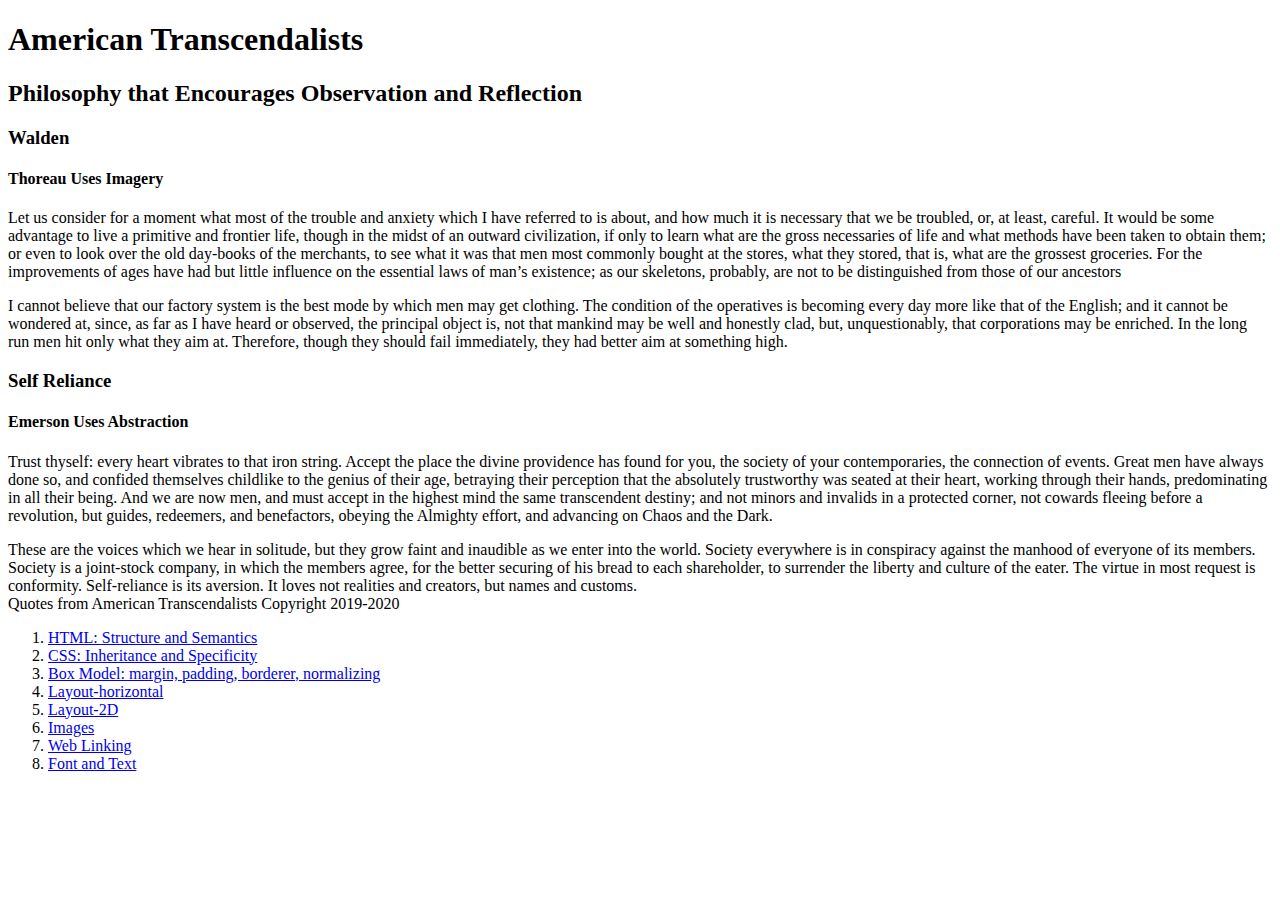
<file: index.html>
<!DOCTYPE html>
<html lang="en">
<head>
  <meta charset="UTF-8">
  <meta name="viewport" content="width=device-width, initial-scale=1.0">
  <meta http-equiv="X-UA-Compatible" content="ie=edge">
  <title>Quotes from American Transcendalists</title>
</head>
<body>
  <header><h1>American Transcendalists</h1></header>

 <header><h2>Philosophy that Encourages Observation and Reflection</h2></header>

  <Section 1><h3>Walden</h3></Section 1>

  <h4>Thoreau Uses Imagery</h4>
  <article1><p>Let us consider for a moment what most of the trouble and anxiety which I have referred to is about, and how much it is necessary that we be troubled, or, at least, careful. It would be some advantage to live a primitive and frontier life, though in the midst of an outward civilization, if only to learn what are the gross necessaries of life and what methods have been taken to obtain them; or even to look over the old day-books of the merchants, to see what it was that men most commonly bought at the stores, what they stored, that is, what are the grossest groceries. For the improvements of ages have had but little influence on the essential laws of man’s existence; as our skeletons, probably, are not to be distinguished from those of our ancestors</p></article1>

  <article2><p>I cannot believe that our factory system is the best mode by which men may get clothing. The condition of the operatives is becoming every day more like that of the English; and it cannot be wondered at, since, as far as I have heard or observed, the principal object is, not that mankind may be well and honestly clad, but, unquestionably, that corporations may be enriched. In the long run men hit only what they aim at. Therefore, though they should fail immediately, they had better aim at something high.</p></article2>

  <Section 2><h3>Self Reliance</h3></Section 2>

    <header><h4>Emerson Uses Abstraction</h4></header>
    <article 1><p>Trust thyself: every heart vibrates to that iron string. Accept the place the divine providence has found for you, the society of your contemporaries, the connection of events. Great men have always done so, and confided themselves childlike to the genius of their age, betraying their perception that the absolutely trustworthy was seated at their heart, working through their hands, predominating in all their being. And we are now men, and must accept in the highest mind the same transcendent destiny; and not minors and invalids in a protected corner, not cowards fleeing before a revolution, but guides, redeemers, and benefactors, obeying the Almighty effort, and advancing on Chaos and the Dark.</p></article 1>

    
   <article 2>These are the voices which we hear in solitude, but they grow faint and inaudible as we enter into the world. Society everywhere is in conspiracy against the manhood of everyone of its members. Society is a joint-stock company, in which the members agree, for the better securing of his bread to each shareholder, to surrender the liberty and culture of the eater. The virtue in most request is conformity. Self-reliance is its aversion. It loves not realities and creators, but names and customs.</article 2>

    <footer>Quotes from American Transcendalists Copyright 2019-2020</footer>

      


  <ol>
    <li><a href="1-html-structure-semantics/index.html">HTML: Structure and Semantics</a></li>
    <li><a href="2-css-inheritance-specificity/index.html">CSS: Inheritance and Specificity</a></li>
    <li><a href="3-box-model/index.html">Box Model:  margin, padding, borderer, normalizing</a></li>
    <li><a href="4-layout-horizontal/index.html">Layout-horizontal</a></li>
    <li><a href="5-layout-2d/index.html">Layout-2D</a></li>
    <li><a href="6-images-float-text/index.html">Images</a></li>
    <li><a href="7-web-linking-navigation/index.html">Web Linking</a></li>
    <li><a href="8-font-text/index.html">Font and Text</a></li>  
  </ol>

</body>
</html>
</file>
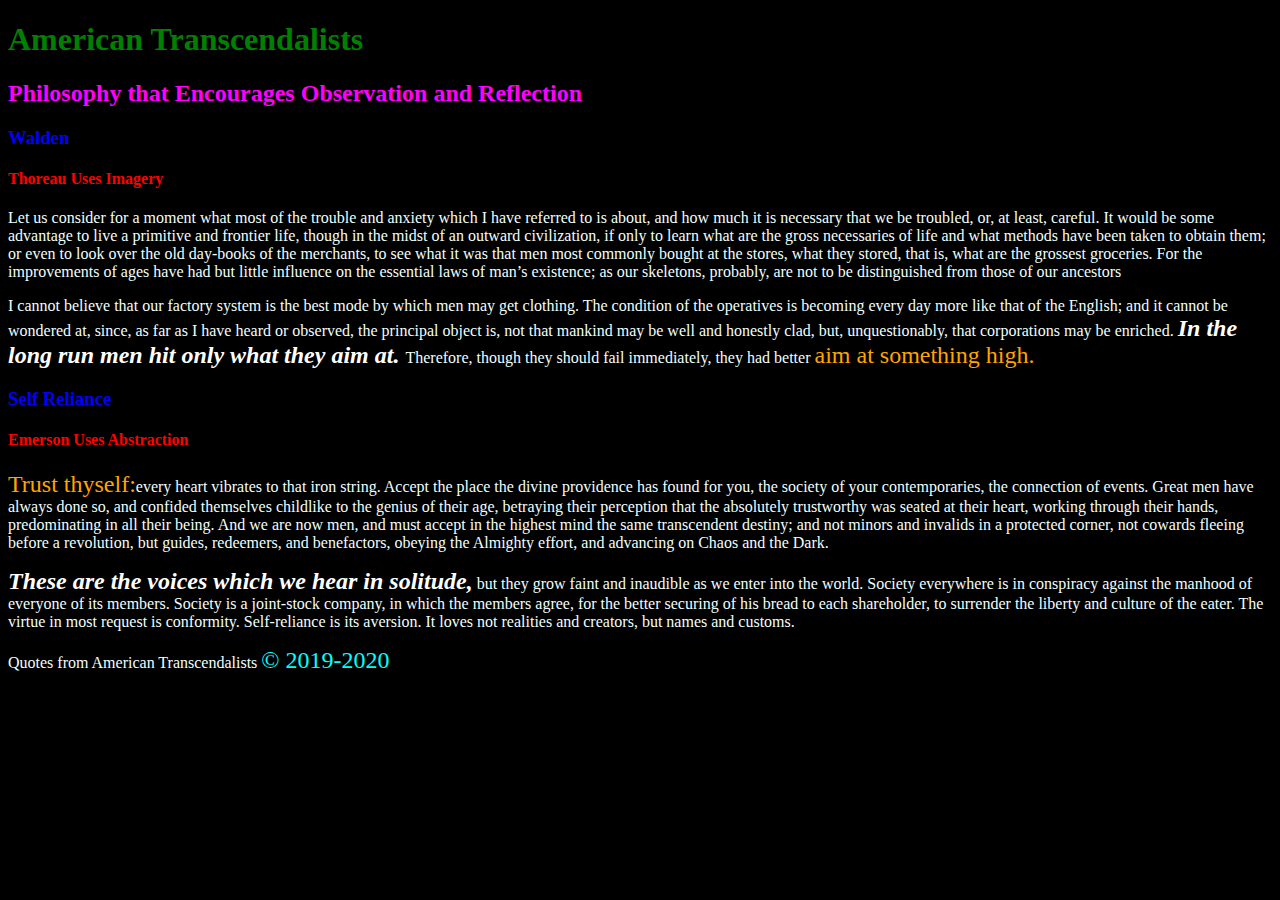
<file: 2-css-inheritance-specificity/index.html>
<!DOCTYPE html>
<html lang="en">
<head>
  <link rel="stylesheet" href="css/style.css">
  <meta charset="UTF-8">
  <meta name="viewport" content="width=device-width, initial-scale=1.0">
  <meta http-equiv="X-UA-Compatible" content="ie=edge">
  <title>Quotes from American Transcendalists</title>
</head>
<style>
  h2,h3
  {color:blue}
  h1
  {color:green}
  </style>
<body>

<h1 style="color: green;">American Transcendalists</h1>

 <h2 style="color:fuchsia;">Philosophy that Encourages Observation and Reflection</h2>

<h3>Walden</h3>

 <h4>Thoreau Uses Imagery</h4>

<p>Let us consider for a moment what most of the trouble and anxiety which I have referred to is about, and how much it is necessary that we be troubled, or, at least, careful. It would be some advantage to live a primitive and frontier life, though in the midst of an outward civilization, if only to learn what are the gross necessaries of life and what methods have been taken to obtain them; or even to look over the old day-books of the merchants, to see what it was that men most commonly bought at the stores, what they stored, that is, what are the grossest groceries. For the improvements of ages have had but little influence on the essential laws of man’s existence; as our skeletons, probably, are not to be distinguished from those of our ancestors</p>

<p>I cannot believe that our factory system is the best mode by which men may get clothing. The condition of the operatives is becoming every day more like that of the English; and it cannot be wondered at, since, as far as I have heard or observed, the principal object is, not that mankind may be well and honestly clad, but, unquestionably, that corporations may be enriched. <span class="important">In the long run men hit only what they aim at. </span>Therefore, though they should fail immediately, they had better <span>aim at something high.</span></p>

  <h3>Self Reliance</h3>

  <h4>Emerson Uses Abstraction</h4>

    <p><span>Trust thyself:</span>every heart vibrates to that iron string. Accept the place the divine providence has found for you, the society of your contemporaries, the connection of events. Great men have always done so, and confided themselves childlike to the genius of their age, betraying their perception that the absolutely trustworthy was seated at their heart, working through their hands, predominating in all their being. And we are now men, and must accept in the highest mind the same transcendent destiny; and not minors and invalids in a protected corner, not cowards fleeing before a revolution, but guides, redeemers, and benefactors, obeying the Almighty effort, and advancing on Chaos and the Dark.</p>

    
   <p><span class="important">These are the voices which we hear in solitude,</span> but they grow faint and inaudible as we enter into the world. Society everywhere is in conspiracy against the manhood of everyone of its members. Society is a joint-stock company, in which the members agree, for the better securing of his bread to each shareholder, to surrender the liberty and culture of the eater. The virtue in most request is conformity. Self-reliance is its aversion. It loves not realities and creators, but names and customs.</p>

  <footer>Quotes from American Transcendalists <span id=copyright> &COPY; 2019-2020</span></footer>

      



</body>
</html>
</file>
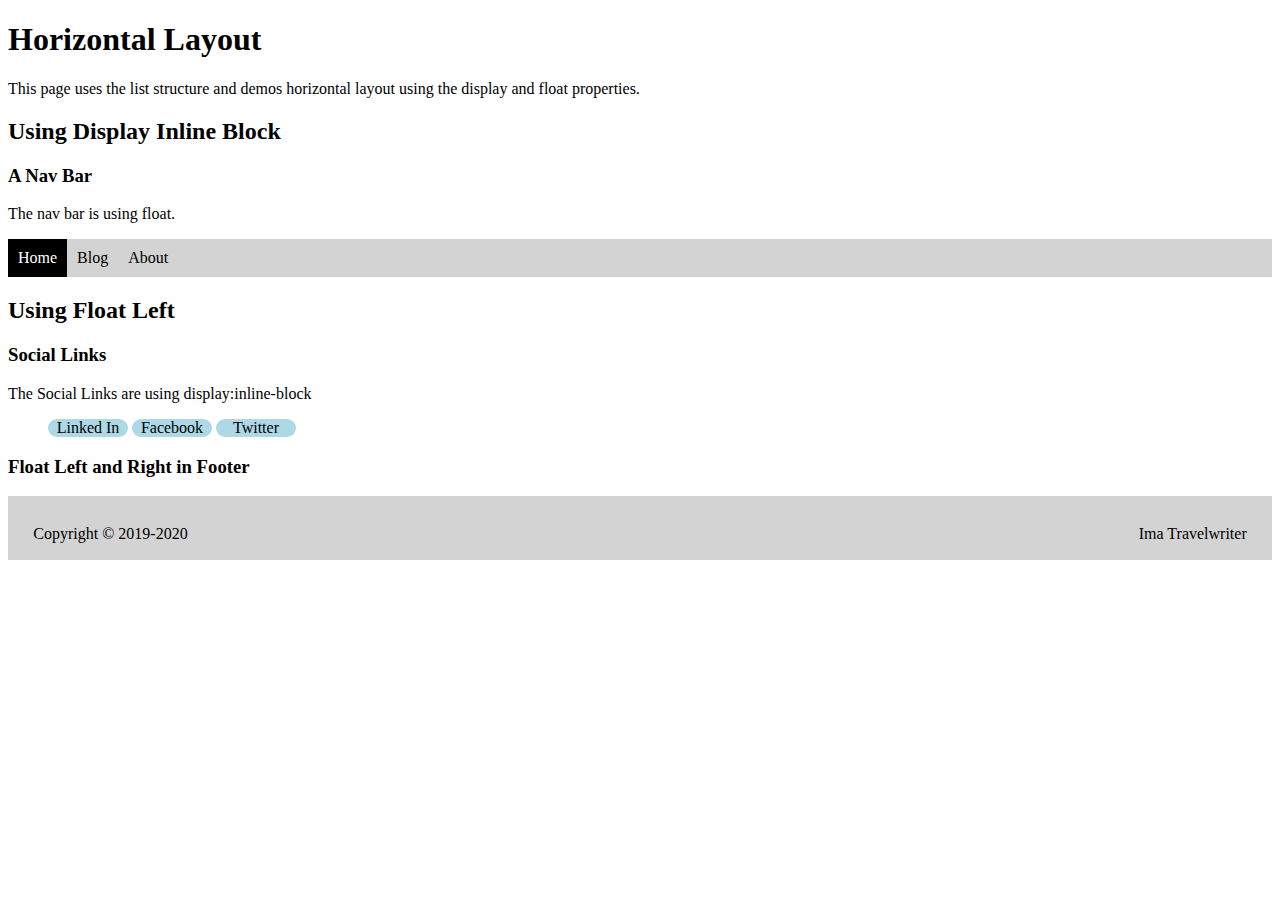
<file: 4-layout-horizontal/index.html>
<!DOCTYPE html>
<html lang="en">

<head>
  <link rel="stylesheet" href="css/styles.css">
  <meta charset="UTF-8">
  <meta name="viewport" content="width=device-width, initial-scale=1.0">
  <meta http-equiv="X-UA-Compatible" content="ie=edge">
  <title>Horizontal Layout</title>
</head>

<body>
  <h1>Horizontal Layout</h1>
  <p>This page uses the list structure and demos horizontal layout 
    using the display and float properties.</p>

  <h2>Using Display Inline Block</h2>
  <h3>A Nav Bar</h3>
    <p>The nav bar is using float.</p>
  <nav>
    <ul>
      <li><a class="active" href="home">Home</a></li>
      <li><a href="#blog">Blog</a></li>
      <li><a href="#about">About</a></li>
    </ul>
  </nav>
  <h2>Using Float Left</h2>
  <h3>Social Links</h3>
  <span class="social-links">
<p>The Social Links are using display:inline-block</p>
<ul _target="blank">
      <li><a href="https://linkedin.com" target="_blank">Linked In</a></li>
      <li><a href="https://facebook.com" target="_blank">Facebook</a></li>
      <li><a href="https://twitter.com" target="_blank">Twitter</a></li>
    </ul>
    </span>

<h3>Float Left and Right in Footer</h3>
<footer>
    <div class="align-left">Copyright &copy; 2019-2020</div>
    <div class="align-right"> Ima Travelwriter</div>
</footer>
</body>

</html>
</file>
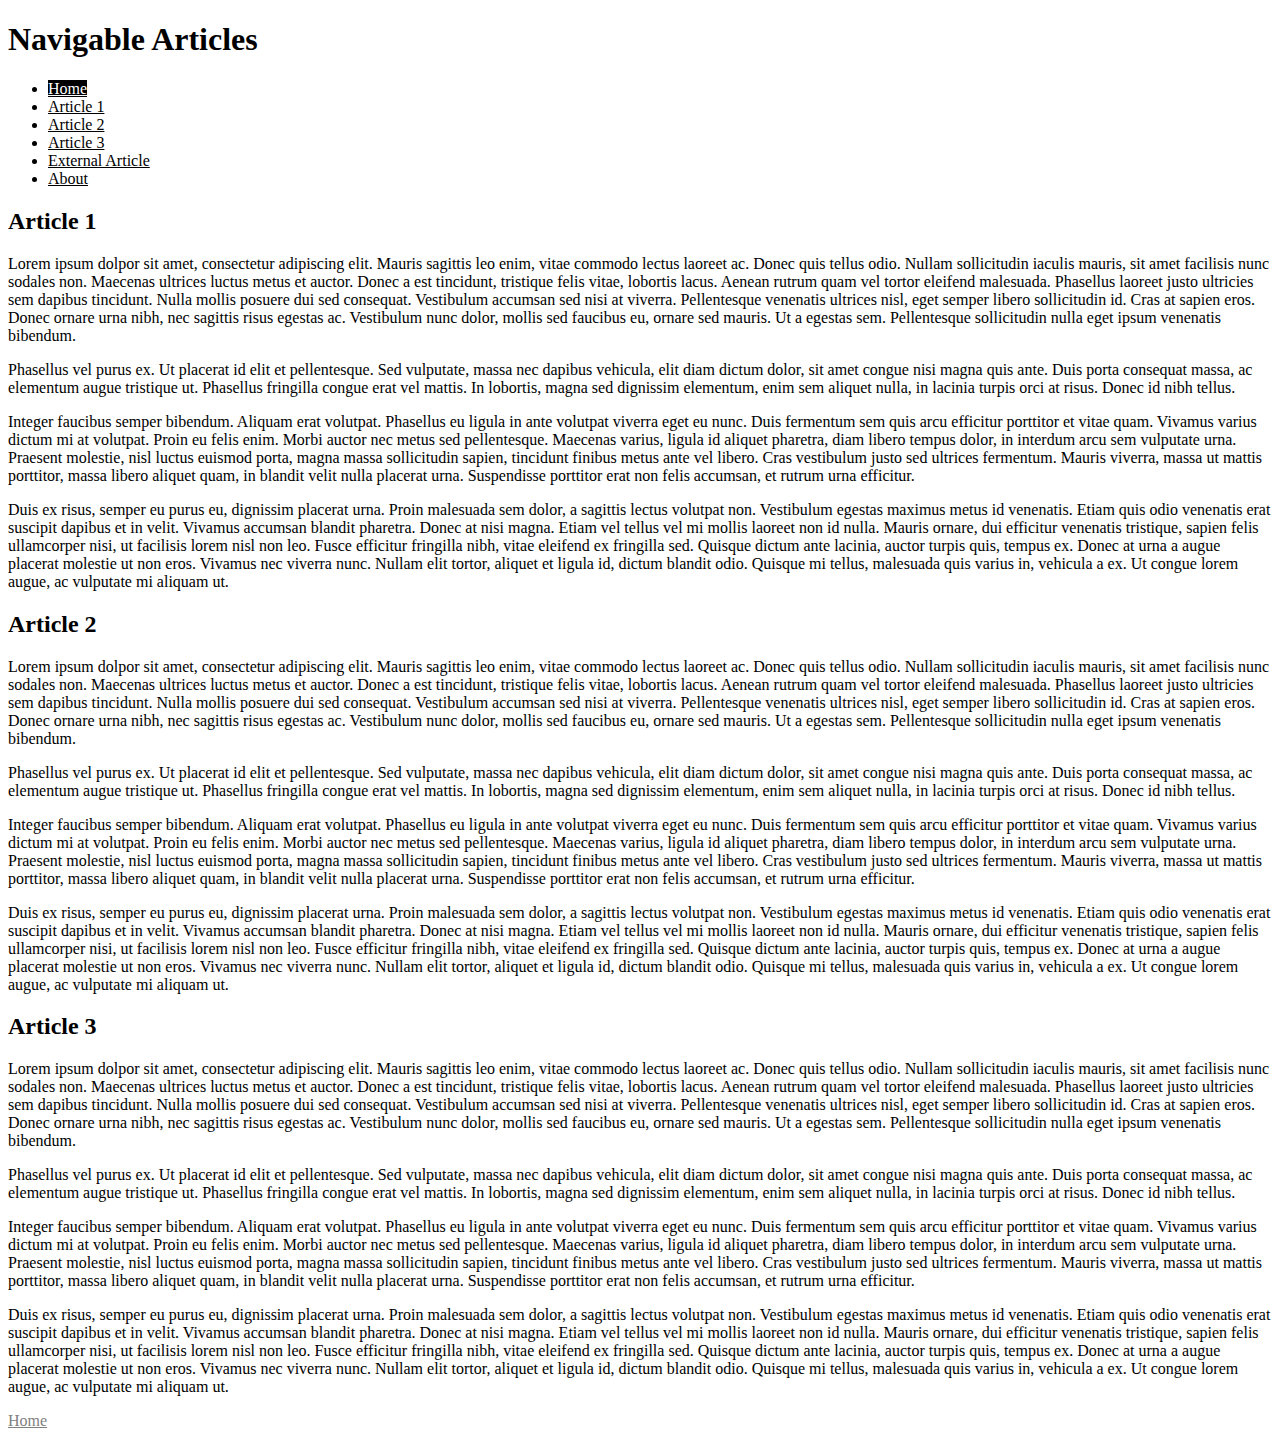
<file: 7-web-linking-navigation/index.html>
<!DOCTYPE html>
<html lang="en">

<head>
  <link rel="stylesheet" href="css/styles.css">
  <meta charset="UTF-8">
  <meta name="viewport" content="width=device-width, initial-scale=1.0">
  <meta http-equiv="X-UA-Compatible" content="ie=edge">
  <title>Web Linking and Navigation</title>
</head>

<body>
  <main>
    <h1>Navigable Articles</h1>
    <nav>
      <ul>
        <li><a href="./index.html" class="active">Home</a></li> 
        <li><a href="#article1">Article 1</a></li>
        <li><a href="#article2">Article 2</a></li>
        <li><a href="#article3">Article 3</a></li>
        <li><a href="https://en.wikipedia.org/wiki/Article">External Article</a></li>
        <li><a href="./about.html">About</a></li>
      </ul>
    </nav>
   
    <article>
      <h2><a id="#article1">Article 1</a></h2>
      <p>
        Lorem ipsum dolpor sit amet, consectetur adipiscing elit. Mauris sagittis leo enim, vitae commodo lectus laoreet ac. Donec quis tellus odio. Nullam sollicitudin iaculis mauris, sit amet facilisis nunc sodales non. Maecenas ultrices luctus metus et auctor. Donec a est tincidunt, tristique felis vitae, lobortis lacus. Aenean rutrum quam vel tortor eleifend malesuada. Phasellus laoreet justo ultricies sem dapibus tincidunt. Nulla mollis posuere dui sed consequat. Vestibulum accumsan sed nisi at viverra. Pellentesque venenatis ultrices nisl, eget semper libero sollicitudin id. Cras at sapien eros. Donec ornare urna nibh, nec sagittis risus egestas ac. Vestibulum nunc dolor, mollis sed faucibus eu, ornare sed mauris. Ut a egestas sem. Pellentesque sollicitudin nulla eget ipsum venenatis bibendum.
      </p>

      <p>
        Phasellus vel purus ex. Ut placerat id elit et pellentesque. Sed vulputate, massa nec dapibus vehicula, elit diam dictum dolor, sit amet congue nisi magna quis ante. Duis porta consequat massa, ac elementum augue tristique ut. Phasellus fringilla congue erat vel mattis. In lobortis, magna sed dignissim elementum, enim sem aliquet nulla, in lacinia turpis orci at risus. Donec id nibh tellus.
      </p>
      
      <p>
        Integer faucibus semper bibendum. Aliquam erat volutpat. Phasellus eu ligula in ante volutpat viverra eget eu nunc. Duis fermentum sem quis arcu efficitur porttitor et vitae quam. Vivamus varius dictum mi at volutpat. Proin eu felis enim. Morbi auctor nec metus sed pellentesque. Maecenas varius, ligula id aliquet pharetra, diam libero tempus dolor, in interdum arcu sem vulputate urna. Praesent molestie, nisl luctus euismod porta, magna massa sollicitudin sapien, tincidunt finibus metus ante vel libero. Cras vestibulum justo sed ultrices fermentum. Mauris viverra, massa ut mattis porttitor, massa libero aliquet quam, in blandit velit nulla placerat urna. Suspendisse porttitor erat non felis accumsan, et rutrum urna efficitur.
      </p>
      
      <p>
        Duis ex risus, semper eu purus eu, dignissim placerat urna. Proin malesuada sem dolor, a sagittis lectus volutpat non. Vestibulum egestas maximus metus id venenatis. Etiam quis odio venenatis erat suscipit dapibus et in velit. Vivamus accumsan blandit pharetra. Donec at nisi magna. Etiam vel tellus vel mi mollis laoreet non id nulla. Mauris ornare, dui efficitur venenatis tristique, sapien felis ullamcorper nisi, ut facilisis lorem nisl non leo. Fusce efficitur fringilla nibh, vitae eleifend ex fringilla sed. Quisque dictum ante lacinia, auctor turpis quis, tempus ex. Donec at urna a augue placerat molestie ut non eros. Vivamus nec viverra nunc. Nullam elit tortor, aliquet et ligula id, dictum blandit odio. Quisque mi tellus, malesuada quis varius in, vehicula a ex. Ut congue lorem augue, ac vulputate mi aliquam ut.
      </p>
    </article>
    <article>
      <h2><a id="#article2">Article 2</a></h2>
      <p>
          Lorem ipsum dolpor sit amet, consectetur adipiscing elit. Mauris sagittis leo enim, vitae commodo lectus laoreet ac. Donec quis tellus odio. Nullam sollicitudin iaculis mauris, sit amet facilisis nunc sodales non. Maecenas ultrices luctus metus et auctor. Donec a est tincidunt, tristique felis vitae, lobortis lacus. Aenean rutrum quam vel tortor eleifend malesuada. Phasellus laoreet justo ultricies sem dapibus tincidunt. Nulla mollis posuere dui sed consequat. Vestibulum accumsan sed nisi at viverra. Pellentesque venenatis ultrices nisl, eget semper libero sollicitudin id. Cras at sapien eros. Donec ornare urna nibh, nec sagittis risus egestas ac. Vestibulum nunc dolor, mollis sed faucibus eu, ornare sed mauris. Ut a egestas sem. Pellentesque sollicitudin nulla eget ipsum venenatis bibendum.
        </p>
  
        <p>
          Phasellus vel purus ex. Ut placerat id elit et pellentesque. Sed vulputate, massa nec dapibus vehicula, elit diam dictum dolor, sit amet congue nisi magna quis ante. Duis porta consequat massa, ac elementum augue tristique ut. Phasellus fringilla congue erat vel mattis. In lobortis, magna sed dignissim elementum, enim sem aliquet nulla, in lacinia turpis orci at risus. Donec id nibh tellus.
        </p>
        
        <p>
          Integer faucibus semper bibendum. Aliquam erat volutpat. Phasellus eu ligula in ante volutpat viverra eget eu nunc. Duis fermentum sem quis arcu efficitur porttitor et vitae quam. Vivamus varius dictum mi at volutpat. Proin eu felis enim. Morbi auctor nec metus sed pellentesque. Maecenas varius, ligula id aliquet pharetra, diam libero tempus dolor, in interdum arcu sem vulputate urna. Praesent molestie, nisl luctus euismod porta, magna massa sollicitudin sapien, tincidunt finibus metus ante vel libero. Cras vestibulum justo sed ultrices fermentum. Mauris viverra, massa ut mattis porttitor, massa libero aliquet quam, in blandit velit nulla placerat urna. Suspendisse porttitor erat non felis accumsan, et rutrum urna efficitur.
        </p>
        
        <p>
          Duis ex risus, semper eu purus eu, dignissim placerat urna. Proin malesuada sem dolor, a sagittis lectus volutpat non. Vestibulum egestas maximus metus id venenatis. Etiam quis odio venenatis erat suscipit dapibus et in velit. Vivamus accumsan blandit pharetra. Donec at nisi magna. Etiam vel tellus vel mi mollis laoreet non id nulla. Mauris ornare, dui efficitur venenatis tristique, sapien felis ullamcorper nisi, ut facilisis lorem nisl non leo. Fusce efficitur fringilla nibh, vitae eleifend ex fringilla sed. Quisque dictum ante lacinia, auctor turpis quis, tempus ex. Donec at urna a augue placerat molestie ut non eros. Vivamus nec viverra nunc. Nullam elit tortor, aliquet et ligula id, dictum blandit odio. Quisque mi tellus, malesuada quis varius in, vehicula a ex. Ut congue lorem augue, ac vulputate mi aliquam ut.
        </p>
    </article>
    <article>
      <h2><a id="#article3">Article 3</a></h2>
      <p>
          Lorem ipsum dolpor sit amet, consectetur adipiscing elit. Mauris sagittis leo enim, vitae commodo lectus laoreet ac. Donec quis tellus odio. Nullam sollicitudin iaculis mauris, sit amet facilisis nunc sodales non. Maecenas ultrices luctus metus et auctor. Donec a est tincidunt, tristique felis vitae, lobortis lacus. Aenean rutrum quam vel tortor eleifend malesuada. Phasellus laoreet justo ultricies sem dapibus tincidunt. Nulla mollis posuere dui sed consequat. Vestibulum accumsan sed nisi at viverra. Pellentesque venenatis ultrices nisl, eget semper libero sollicitudin id. Cras at sapien eros. Donec ornare urna nibh, nec sagittis risus egestas ac. Vestibulum nunc dolor, mollis sed faucibus eu, ornare sed mauris. Ut a egestas sem. Pellentesque sollicitudin nulla eget ipsum venenatis bibendum.
        </p>
  
        <p>
          Phasellus vel purus ex. Ut placerat id elit et pellentesque. Sed vulputate, massa nec dapibus vehicula, elit diam dictum dolor, sit amet congue nisi magna quis ante. Duis porta consequat massa, ac elementum augue tristique ut. Phasellus fringilla congue erat vel mattis. In lobortis, magna sed dignissim elementum, enim sem aliquet nulla, in lacinia turpis orci at risus. Donec id nibh tellus.
        </p>
        
        <p>
          Integer faucibus semper bibendum. Aliquam erat volutpat. Phasellus eu ligula in ante volutpat viverra eget eu nunc. Duis fermentum sem quis arcu efficitur porttitor et vitae quam. Vivamus varius dictum mi at volutpat. Proin eu felis enim. Morbi auctor nec metus sed pellentesque. Maecenas varius, ligula id aliquet pharetra, diam libero tempus dolor, in interdum arcu sem vulputate urna. Praesent molestie, nisl luctus euismod porta, magna massa sollicitudin sapien, tincidunt finibus metus ante vel libero. Cras vestibulum justo sed ultrices fermentum. Mauris viverra, massa ut mattis porttitor, massa libero aliquet quam, in blandit velit nulla placerat urna. Suspendisse porttitor erat non felis accumsan, et rutrum urna efficitur.
        </p>
        
        <p>
          Duis ex risus, semper eu purus eu, dignissim placerat urna. Proin malesuada sem dolor, a sagittis lectus volutpat non. Vestibulum egestas maximus metus id venenatis. Etiam quis odio venenatis erat suscipit dapibus et in velit. Vivamus accumsan blandit pharetra. Donec at nisi magna. Etiam vel tellus vel mi mollis laoreet non id nulla. Mauris ornare, dui efficitur venenatis tristique, sapien felis ullamcorper nisi, ut facilisis lorem nisl non leo. Fusce efficitur fringilla nibh, vitae eleifend ex fringilla sed. Quisque dictum ante lacinia, auctor turpis quis, tempus ex. Donec at urna a augue placerat molestie ut non eros. Vivamus nec viverra nunc. Nullam elit tortor, aliquet et ligula id, dictum blandit odio. Quisque mi tellus, malesuada quis varius in, vehicula a ex. Ut congue lorem augue, ac vulputate mi aliquam ut.
        </p>
    </article>
    <p><a href="">Home</a></p>
  </main>
</body>

</html>
</file>
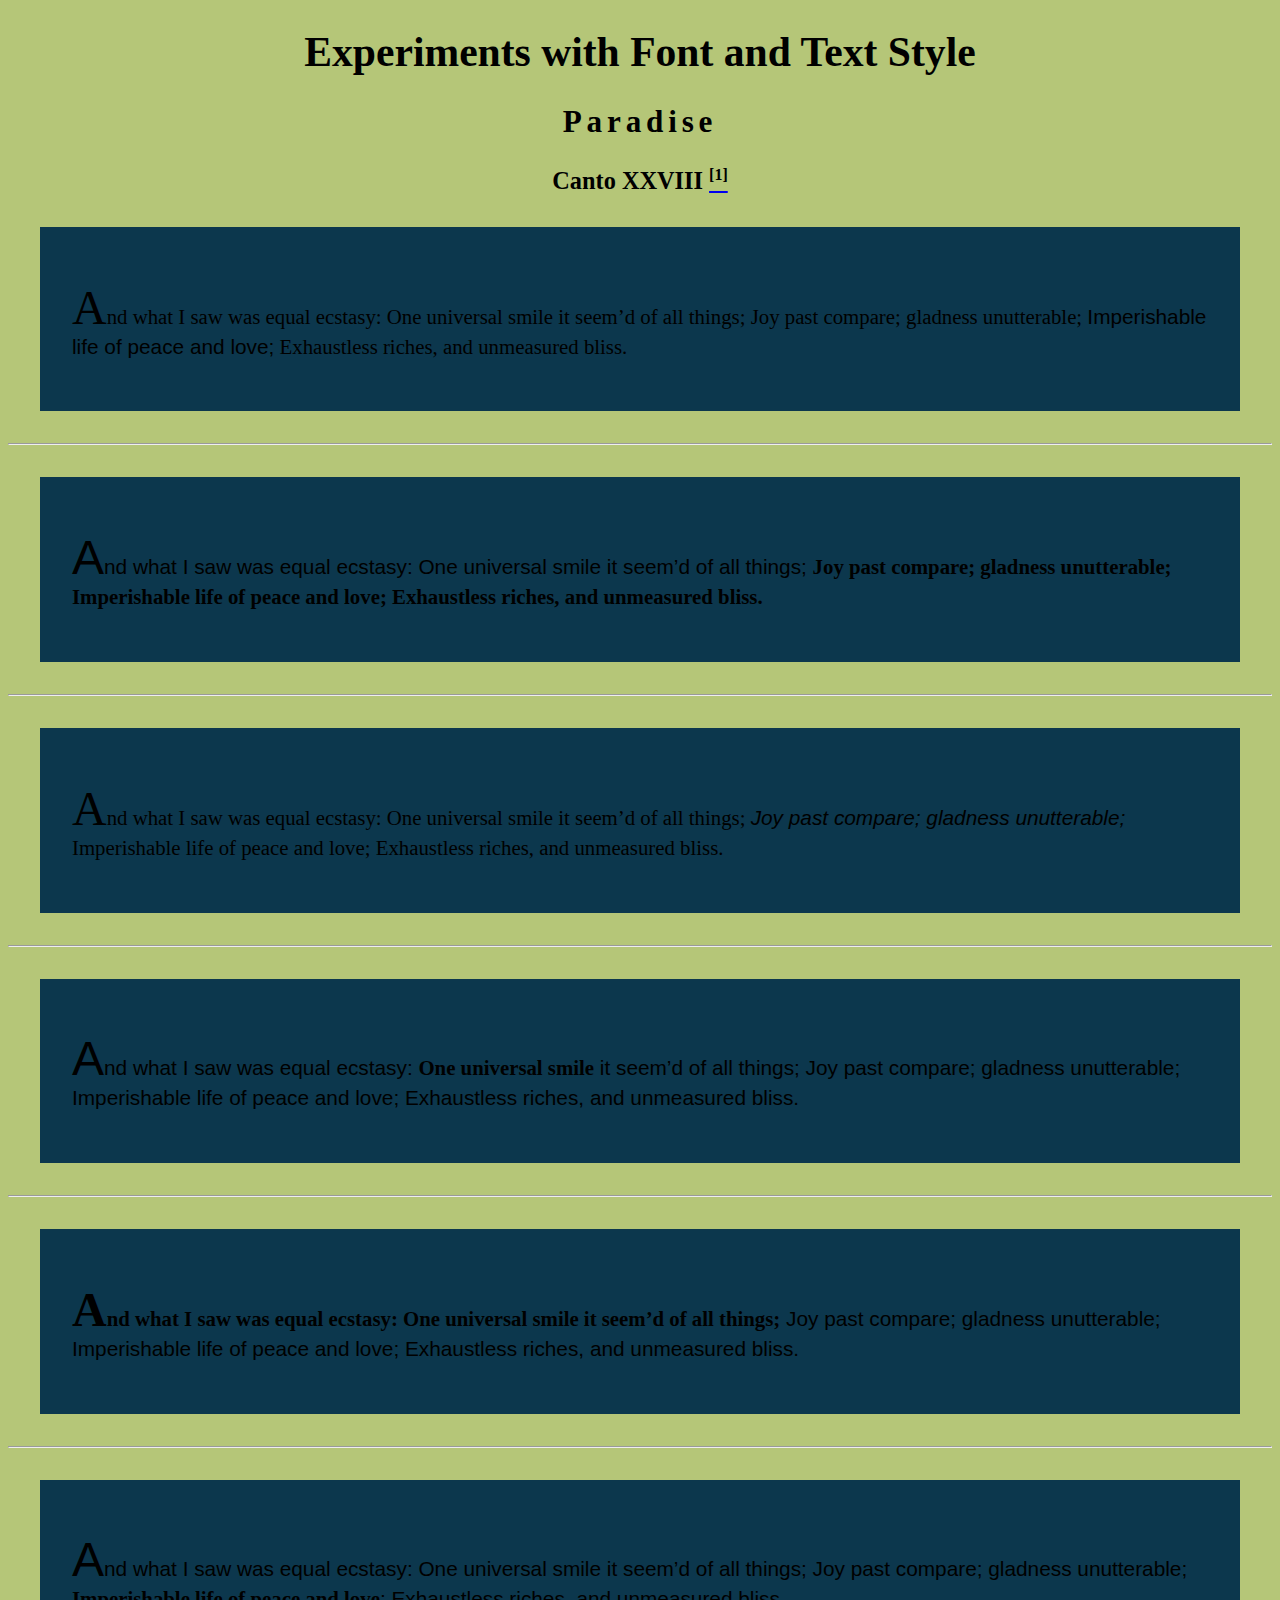
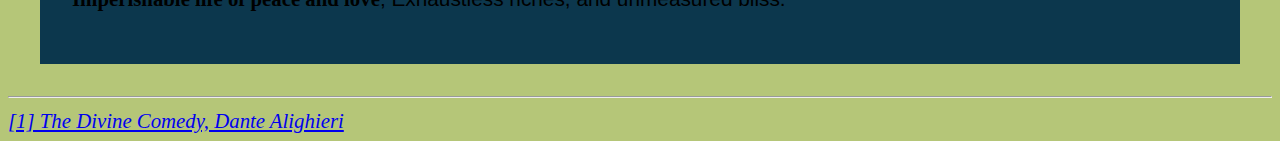
<file: 8-font-text/index.html>
<!DOCTYPE html>
<html lang="en">

<head>
<link rel="stylesheet" href="css/style.css">
  <meta charset="UTF-8">
  <meta name="viewport" content="width=device-width, initial-scale=1.0">
  <meta http-equiv="X-UA-Compatible" content="ie=edge">
  <title>Fonts and Text</title>
</head>

<body>
  <h1>Experiments with Font and Text Style</h1>
  <h2>Paradise</h2>
  <h3>Canto XXVIII <a href="http://www.gutenberg.org/files/8799/8799-h/8799-h.htm#link28"><sup>[1]</sup></a></h3>
    <article class="times-new-roman">
      <p>And what I saw was equal ecstasy:
        One universal smile it seem’d of all things;
        Joy past compare; gladness unutterable;
        <span id="Gill">Imperishable life of peace and love;</span>
        Exhaustless riches, and unmeasured bliss.</p>
    </article>
  <hr>

    <article class="Verdana">
      <p>And what I saw was equal ecstasy:
        One universal smile it seem’d of all things;
        <span id="Times">Joy past compare; gladness unutterable;
        Imperishable life of peace and love;
        Exhaustless riches, and unmeasured bliss.</span></p>
    </article>
  <hr>

  <article class="Georgia">
        <p>And what I saw was equal ecstasy:
          One universal smile it seem’d of all things;
          <span id="impact">Joy past compare; gladness unutterable;</span>
          Imperishable life of peace and love;
          Exhaustless riches, and unmeasured bliss.</p>
      </article>
    <hr>

        
 <article class="Lucida">
    <p>And what I saw was equal ecstasy:
        <span id="Times">One universal smile</span> it seem’d of all things;
        Joy past compare; gladness unutterable;
        Imperishable life of peace and love;
        Exhaustless riches, and unmeasured bliss.</p>
    </article>
  <hr>

  
    <article class="Tahoma">
      <p><span id="Times">And what I saw was equal ecstasy:
        One universal smile it seem’d of all things;</span>
        Joy past compare; gladness unutterable;
        Imperishable life of peace and love;
        Exhaustless riches, and unmeasured bliss.</p>
    </article>
  <hr>

      <article class="Palatino">
      <p>And what I saw was equal ecstasy:
        One universal smile it seem’d of all things;
        Joy past compare; gladness unutterable;
        <span id="Times">Imperishable life of peace and love</span>;
        Exhaustless riches, and unmeasured bliss.</p>
    </article>
  <hr>
  
  <footer>
    <cite id="s1"><a href="http://www.gutenberg.org/files/8799/8799-h/8799-h.htm#link28" target="_blank">[1] The Divine Comedy, Dante Alighieri</a></cite>
  </footer>
</body>

</html>
</file>
<file: 2-css-inheritance-specificity/css/style.css>
Body 
{background-color: black;
    color:azure;}

h1,h2,h3,h4,h5,h6 
{color: red;} 

span 
{color: orange; font-size: 1.5rem;}

#copyright 
{color:aqua}

.important
{font-style: italic;
font-weight: bold;
color:white}
</file>
<file: 4-layout-horizontal/css/styles.css>
nav ul {
    background-color: lightgray;
    list-style-type: none;
    margin: 0;
    padding: 0;
    overflow: hidden;
    }

nav li {
    float: left
    }

nav li a {
    display: block;
    padding: 10px;
    color: black;
    background-color: lightgray;
    text-decoration: none;
    }
nav li a:hover {
   background-color:black; 
   color:white
    }

nav li .active {
    background-color: black;
    color: white;
    }

ul.social-links {
    list-style-type: none;
    }

.social-links li {
    display: inline-block;
    width: 5rem;
    background-color: lightblue;
    border-radius:10px;
    text-align: center;
    }

.social-links li:hover {
    background: darkslateblue;
    }

 .social-links a {
    color: black;
    text-decoration: none;
    }

footer {
    height: 4rem;
    position: relative;
    background-color: lightgray;
      }
.align-left {
    position: absolute;
    left: 2%;
    top: 45%;
    }
        
.align-right {
    position: absolute;
    right: 2%;
    top: 45%;
    }
</file>
<file: 7-web-linking-navigation/css/styles.css>
a.active {
    color: white;
    background-color: black;
  }
  a {
    color: black
  }
  a:visited {
    color: gray;
  }
  a:active {
    background-color: yellow;
  }
  a:hover {
    color:red;
  }
</file>
<file: 8-font-text/css/style.css>
h1,h2,h3{
    text-align: center;
}
h2{letter-spacing: .3rem;
}
sup {
    text-decoration: none;
    color:black;
    font-size: 1rem;
}
sup :hover {
    background-color: red;
}
body {
    font-size: 1.3rem;
    background-color: #b5c678
    
}
article {
    margin: 2rem;
    padding: 2rem;
    background-color: #0c374d;
}
 p.article {
     margin: 3rem;
    }
article p::first-letter{
    font-size: 3rem;
}
header{
    color:#0c374d
}
#s1 :hover {
color:grey}

.Verdana {font-family: Verdana, Geneva, Tahoma, sans-serif;}

#Times {font-weight:bold; font-family: Cambria, Cochin, Georgia, Times, 'Times New Roman', serif;}

#impact {font-style:italic; font-family: Impact, Haettenschweiler, 'Arial Narrow Bold', sans-serif;}

#Gill {font-stretch: ultra-expanded;font-family: 'Gill Sans', 'Gill Sans MT', Calibri, 'Trebuchet MS', sans-serif;}

.Georgia {font-family: Georgia, 'Times New Roman', Times, serif;}

.Lucida {font-family: 'Trebuchet MS', 'Lucida Sans Unicode', 'Lucida Grande', 'Lucida Sans', Arial, sans-serif;}

.Tahoma {font-family: 'Segoe UI', Tahoma, Geneva, Verdana, sans-serif}

.Palatino {font-family:'Segoe UI', Tahoma, Geneva, Verdana, sans-serif}
</file>
